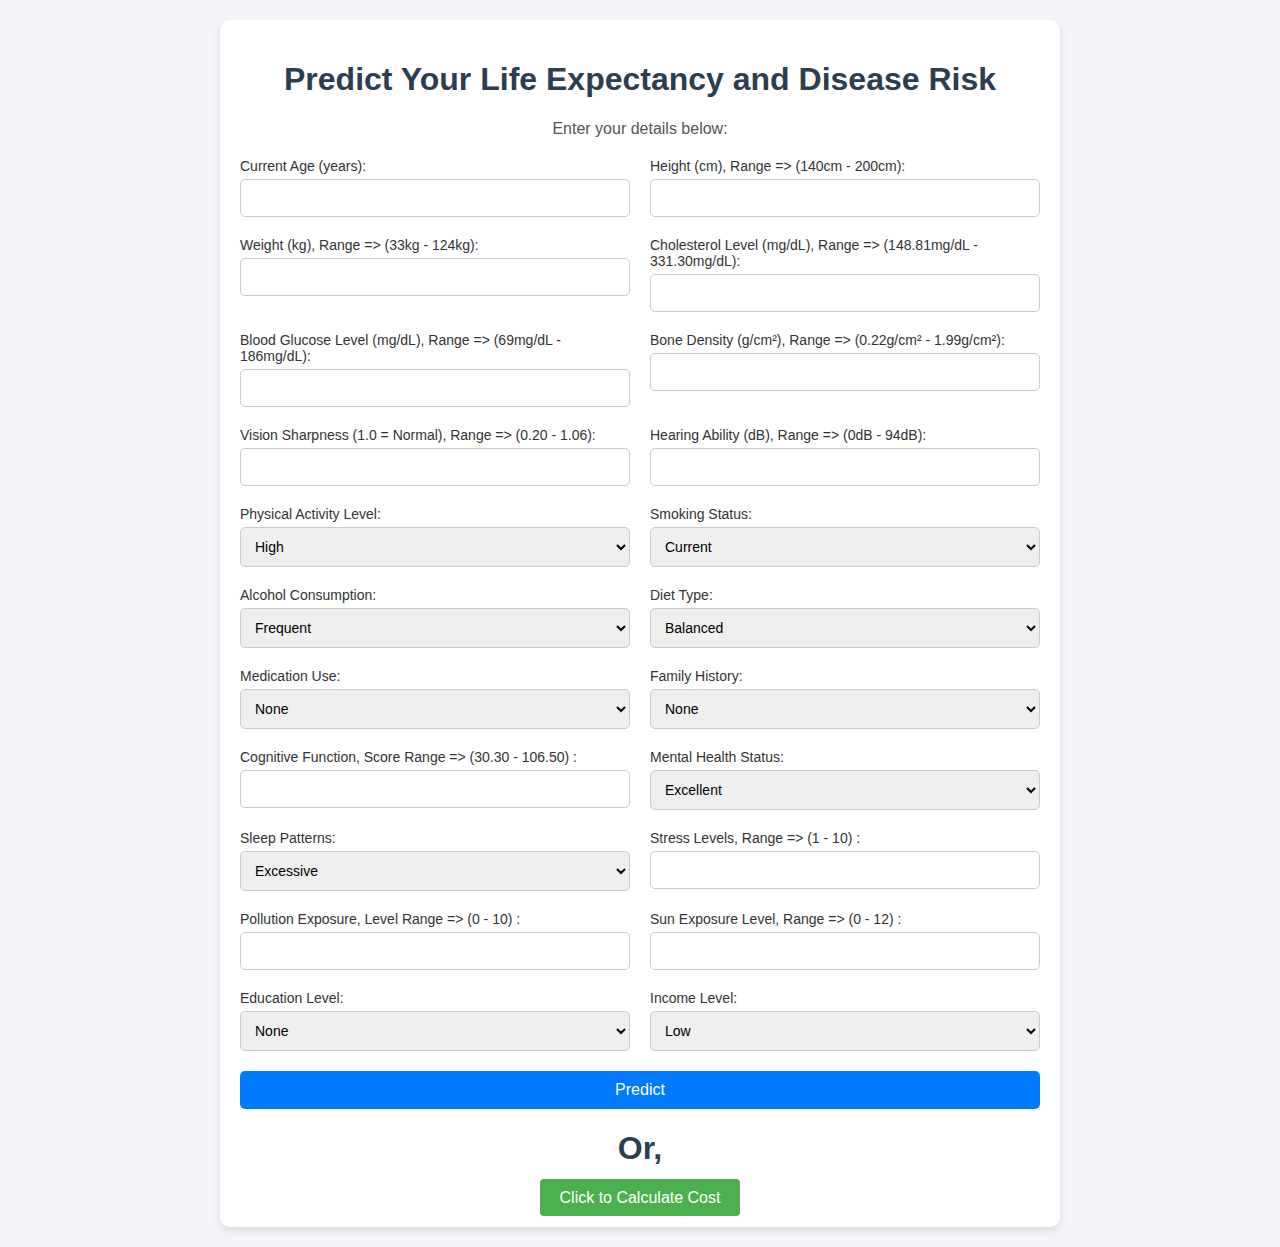
<file: templates/index.html>
<!DOCTYPE html>
<html lang="en">
<head>
    <style>
        body {
    font-family: Arial, sans-serif;
    background-color: #f4f4f9;
    display: flex;
    justify-content: center;
    align-items: flex-start;
    padding: 20px;
    margin: 0;
    box-sizing: border-box;
}

.form-container {
    background: #fff;
    padding: 20px;
    width: 100%;
    max-width: 800px;
    border-radius: 10px;
    box-shadow: 0 4px 8px rgba(0, 0, 0, 0.1);
}

h1 {
    text-align: center;
    color: #2c3e50;
}

p {
    text-align: center;
    color: #555;
    margin-bottom: 20px;
}

form {
    display: flex;
    flex-direction: column;
    gap: 20px;
}

.form-row {
    display: flex;
    flex-wrap: wrap;
    gap: 20px;
}

.form-group {
    flex: 1 1 45%;
    display: flex;
    flex-direction: column;
}

label {
    font-size: 14px;
    margin-bottom: 5px;
    color: #333;
}

input,
select {
    padding: 10px;
    font-size: 14px;
    border: 1px solid #ccc;
    border-radius: 5px;
    box-sizing: border-box;
}

input:focus,
select:focus {
    border-color: #007bff;
    outline: none;
}

.submit-button {
    background-color: #007bff;
    color: #fff;
    padding: 10px;
    font-size: 16px;
    border: none;
    border-radius: 5px;
    cursor: pointer;
    text-align: center;
}

.submit-button:hover {
    background-color: #0056b3;
}



.or{
    text-align: center;
}

.button-container {
            text-align: center;
            margin-top: 20px;
        }
        .btn {
            background-color: #4CAF50;
            color: white;
            padding: 10px 20px;
            text-decoration: none;
            border: none;
            border-radius: 4px;
            font-size: 16px;
            cursor: pointer;
        }
        .btn:hover {
            background-color: #45a049;
        }

    </style>
    <meta charset="UTF-8">
    <meta name="viewport" content="width=device-width, initial-scale=1.0">
    <title>Life Expectancy and Disease Risk Predictor</title>
    <link rel="stylesheet" href="styles.css">
</head>
<body>
    <div class="form-container">
        <h1>Predict Your Life Expectancy and Disease Risk</h1>
        <p>Enter your details below:</p>
        <!-- Form configured to use POST method -->
        <form action="/" method="POST">
            <div class="form-row">
                <div class="form-group">
                    <label for="age">Current Age (years):</label>
                    <input type="number" id="age" name="age" required>
                </div>
                <div class="form-group">
                    <label for="height">Height (cm), Range => (140cm - 200cm):</label>
                    <input type="number" step="0.001" id="height" name="height" required>
                </div>
            </div>
            <div class="form-row">
                <div class="form-group">
                    <label for="weight">Weight (kg), Range => (33kg - 124kg):</label>
                    <input type="number" step="0.001" id="weight" name="weight" required>
                </div>
                <div class="form-group">
                    <label for="cholesterol">Cholesterol Level (mg/dL), Range => (148.81mg/dL - 331.30mg/dL):</label>
                    <input type="number" step="0.001" id="cholesterol" name="cholesterol" required>
                </div>
            </div>
            <div class="form-row">
                <div class="form-group">
                    <label for="blood-glucose">Blood Glucose Level (mg/dL), Range => (69mg/dL - 186mg/dL):</label>
                    <input type="number" step="0.001" id="blood-glucose" name="blood-glucose" required>

                </div>
                <div class="form-group">
                    <label for="bone-density">Bone Density (g/cm²), Range => (0.22g/cm² - 1.99g/cm²):</label>
                    <input type="number" step="0.001" id="bone-density" name="bone-density" required>
                </div>
            </div>
            <div class="form-row">
                <div class="form-group">
                    <label for="vision">Vision Sharpness (1.0 = Normal), Range => (0.20 - 1.06):</label>
                    <input type="number" step="0.001" id="vision" name="vision" required>
                </div>
                <div class="form-group">
                    <label for="hearing">Hearing Ability (dB), Range => (0dB - 94dB):</label>
                    <input type="number" step="0.001" id="hearing" name="hearing" required>
                </div>
            </div>
            <div class="form-row">
                <div class="form-group">
                    <label for="activity">Physical Activity Level:</label>
                    <select id="activity" name="activity" required>
                        <option value="0">High</option>
                        <option value="1">Low</option>
                        <option value="2">Moderate</option>
                    </select>
                </div>
                <div class="form-group">
                    <label for="smoking">Smoking Status:</label>
                    <select id="smoking" name="smoking" required>
                        <option value="0">Current</option>
                        <option value="1">Former</option>
                        <option value="2">Never</option>
                    </select>
                </div>
            </div>
            <div class="form-row">
                <div class="form-group">
                    <label for="alcohol">Alcohol Consumption:</label>
                    <select id="alcohol" name="alcohol" required>
                        <option value="0">Frequent</option>
                        <option value="1">Occasional</option>
                        <option value="2">Never</option>
                    </select>
                </div>
                <div class="form-group">
                    <label for="diet">Diet Type:</label>
                    <select id="diet" name="diet" required>
                        <option value="0">Balanced</option>
                        <option value="1">High-fat</option>
                        <option value="2">Low-carb</option>
                        <option value="3">Vegetarian</option>
                    </select>
                </div>
            </div>
            <div class="form-row">
                <div class="form-group">
                    <label for="medication">Medication Use:</label>
                    <select id="medication" name="medication" required>
                        <option value="0">None</option>
                        <option value="1">Occasional</option>
                        <option value="2">Regular</option>
                    </select>
                </div>
                <div class="form-group">
                    <label for="family-history">Family History:</label>
                    <select id="family-history" name="family-history" required>
                        <option value="0">None</option>
                        <option value="1">Diabetes</option>
                        <option value="2">Heart Disease</option>
                        <option value="3">Hypertension</option>
                    </select>
                </div>
            </div>
            <div class="form-row">
                <div class="form-group">
                    <label for="cognitive">Cognitive Function, Score Range => (30.30 - 106.50) :</label>
                    <input type="number" step="0.001" id="cognitive" name="cognitive" required>
                </div>
                <div class="form-group">
                    <label for="mental-health">Mental Health Status:</label>
                    <select id="mental-health" name="mental-health" required>
                        <option value="0">Excellent</option>
                        <option value="1">Fair</option>
                        <option value="2">Good</option>
                        <option value="3">Poor</option>
                    </select>
                </div>
            </div>
            <div class="form-row">
                <div class="form-group">
                    <label for="sleep">Sleep Patterns:</label>
                    <select id="sleep" name="sleep" required>
                        <option value="0">Excessive</option>
                        <option value="1">Insomnia</option>
                        <option value="2">Normal</option>
                    </select>
                </div>
                <div class="form-group">
                    <label for="stress">Stress Levels, Range => (1 - 10) :</label>
                    <input type="number" step="0.001" id="stress" name="stress" required>
                </div>
            </div>
            <div class="form-row">
                <div class="form-group">
                    <label for="pollution">Pollution Exposure, Level Range => (0 - 10) :</label>
                    <input type="number" step="0.001" id="pollution" name="pollution" required>
                </div>
                <div class="form-group">
                    <label for="sun-exposure">Sun Exposure Level, Range => (0 - 12) :</label>
                    <input type="number" step="0.001" id="sun-exposure" name="sun-exposure" required>
                </div>
            </div>
            <div class="form-row">
                <div class="form-group">
                    <label for="education">Education Level:</label>
                    <select id="education" name="education" required>
                        <option value="0">None</option>
                        <option value="1">High School</option>
                        <option value="2">Undergraduate</option>
                        <option value="3">Postgraduate</option>
                    </select>
                </div>
                <div class="form-group">
                    <label for="income">Income Level:</label>
                    <select id="income" name="income" required>
                        <option value="0">Low</option>
                        <option value="1">Medium</option>
                        <option value="2">High</option>
                    </select>
                </div>
            </div>
            <button type="submit" class="submit-button">Predict</button>
        </form>

        <h1 class="or">Or,</h1>

        <div class="button-container">
            <a href="{{ url_for('cost_calculation') }}" class="btn">Click to Calculate Cost</a>
        </div>
    </div>
</body>
</html>
</file>
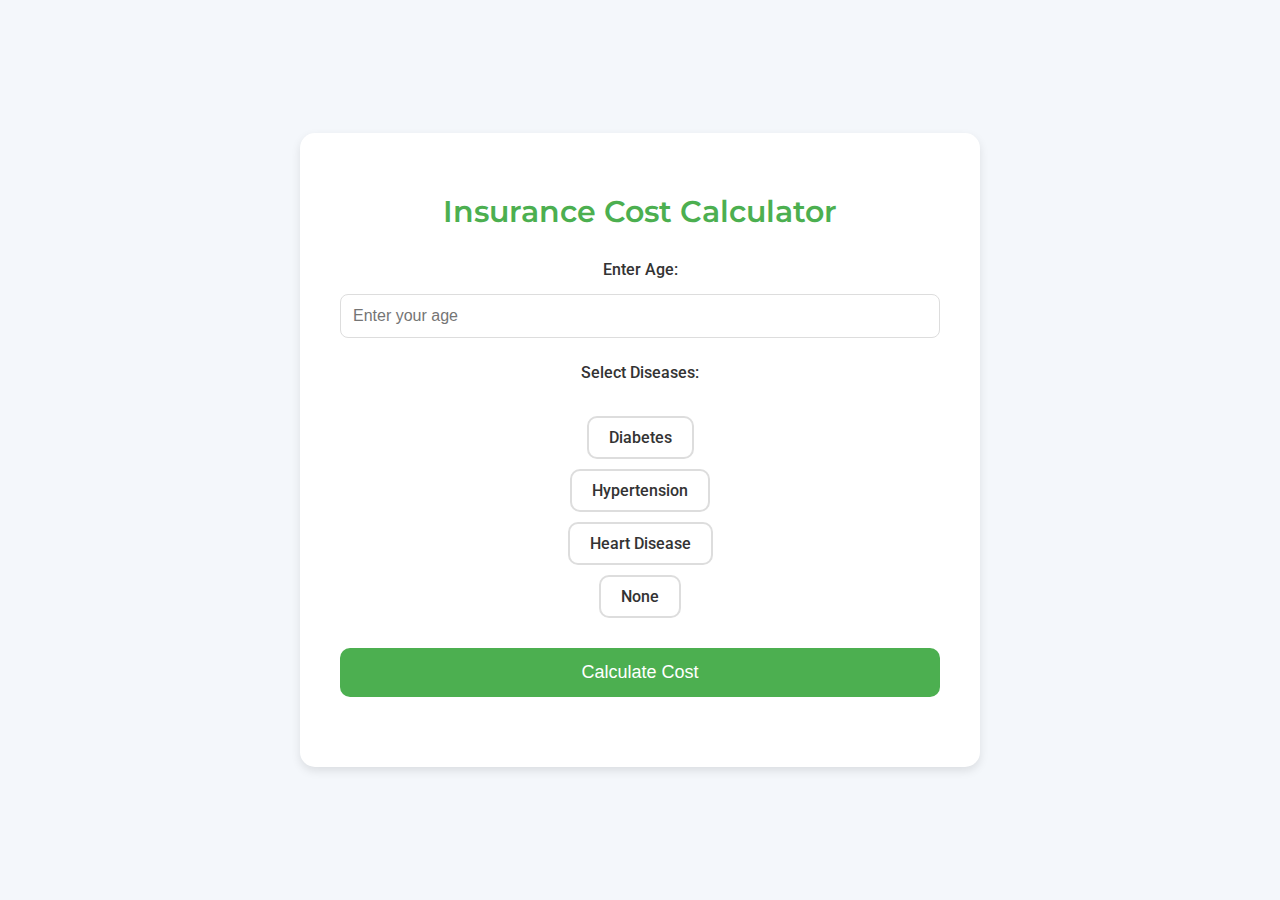
<file: templates/cost_calculation.html>
<!DOCTYPE html>
<html lang="en">
<head>
  <meta charset="UTF-8">
  <meta name="viewport" content="width=device-width, initial-scale=1.0">
  <title>Insurance Cost Calculator</title>
  <!-- Google Font for a modern look -->
  <link href="https://fonts.googleapis.com/css2?family=Roboto:wght@400;500&family=Montserrat:wght@400;500&display=swap" rel="stylesheet">
  <style>
    body {
      font-family: 'Roboto', sans-serif;
      background-color: #f4f7fb;
      color: #333;
      margin: 0;
      padding: 0;
      display: flex;
      justify-content: center;
      align-items: center;
      height: 100vh;
    }
    .container {
      background-color: #fff;
      padding: 40px;
      border-radius: 15px;
      box-shadow: 0 4px 10px rgba(0, 0, 0, 0.1);
      width: 100%;
      max-width: 600px;
      text-align: center;
    }
    h1 {
      font-family: 'Montserrat', sans-serif;
      color: #4CAF50;
      margin-bottom: 30px;
      font-size: 30px;
      font-weight: 600;
    }
    label {
      font-size: 16px;
      font-weight: 500;
      color: #333;
      margin-bottom: 10px;
      display: block;
    }
    .form-group {
      margin-bottom: 25px;
    }
    .form-group input[type="number"] {
      width: 100%;
      padding: 12px;
      margin-top: 5px;
      border: 1px solid #ddd;
      border-radius: 8px;
      font-size: 16px;
      box-sizing: border-box;
      transition: border-color 0.3s;
    }
    .form-group input[type="number"]:focus {
      border-color: #4CAF50;
    }
    .form-group input[type="checkbox"] {
      display: none;
    }
    .checkbox-label {
      display: inline-block;
      background-color: #fff;
      padding: 10px 20px;
      border: 2px solid #ddd;
      border-radius: 10px;
      margin: 5px;
      cursor: pointer;
      font-weight: 500;
      font-size: 16px;
      transition: background-color 0.3s, transform 0.3s;
    }
    .checkbox-label:hover {
      background-color: #f1f1f1;
    }
    .checkbox-label:active {
      transform: scale(0.98);
    }
    .checkbox-label.selected {
      border-color: #4CAF50;
      background-color: #d7f7d3;
      color: #4CAF50;
    }
    button {
      background-color: #4CAF50;
      color: white;
      padding: 14px 25px;
      border: none;
      border-radius: 10px;
      width: 100%;
      font-size: 18px;
      font-weight: 500;
      cursor: pointer;
      transition: background-color 0.3s, transform 0.3s;
    }
    button:hover {
      background-color: #45a049;
      transform: scale(1.05);
    }
    button:active {
      transform: scale(1);
    }
    .result {
      font-family: 'Montserrat', sans-serif;
      text-align: center;
      font-size: 20px;
      font-weight: 600;
      color: #333;
      margin-top: 30px;
    }
    .result span {
      color: #4CAF50;
    }
    .form-group .error {
      color: red;
      font-size: 14px;
      margin-top: 5px;
    }
  </style>
</head>
<body>
  <div class="container">
    <h1>Insurance Cost Calculator</h1>
    <form id="insuranceForm">
      <div class="form-group">
        <label for="age">Enter Age:</label>
        <input type="number" id="age" name="age" required placeholder="Enter your age">
        <div class="error" id="ageError"></div>
      </div>
      <div class="form-group">
        <label>Select Diseases:</label><br>
        <input type="checkbox" id="diabetes" name="diabetes" onclick="uncheckNone()">
        <label class="checkbox-label" for="diabetes">Diabetes</label><br>
        <input type="checkbox" id="hypertension" name="hypertension" onclick="uncheckNone()">
        <label class="checkbox-label" for="hypertension">Hypertension</label><br>
        <input type="checkbox" id="heartDisease" name="heartDisease" onclick="uncheckNone()">
        <label class="checkbox-label" for="heartDisease">Heart Disease</label><br>
        <input type="checkbox" id="none" name="none" onclick="uncheckDiseases()">
        <label class="checkbox-label" for="none">None</label>
      </div>
      <button type="button" onclick="calculateCost()">Calculate Cost</button>
    </form>
    <div class="result" id="result"></div>
  </div>

  <script>
    function uncheckNone() {
      // Uncheck "None" if any disease checkbox is selected
      document.getElementById('none').checked = false;
      updateCheckboxLabels();
    }

    function uncheckDiseases() {
      // Uncheck all disease checkboxes if "None" is selected
      document.getElementById('diabetes').checked = false;
      document.getElementById('hypertension').checked = false;
      document.getElementById('heartDisease').checked = false;
      updateCheckboxLabels();
    }

    function updateCheckboxLabels() {
      // Update label styles based on checkbox selection
      const checkboxes = ['diabetes', 'hypertension', 'heartDisease', 'none'];
      checkboxes.forEach(function(id) {
        const checkbox = document.getElementById(id);
        const label = document.querySelector(`label[for='${id}']`);
        if (checkbox.checked) {
          label.classList.add('selected');
        } else {
          label.classList.remove('selected');
        }
      });
    }

    function calculateCost() {
      const age = parseInt(document.getElementById('age').value);
      const hasDiabetes = document.getElementById('diabetes').checked;
      const hasHypertension = document.getElementById('hypertension').checked;
      const hasHeartDisease = document.getElementById('heartDisease').checked;
      const hasNone = document.getElementById('none').checked;

      const ageErrorDiv = document.getElementById('ageError');
      if (isNaN(age) || age <= 0) {
        ageErrorDiv.textContent = 'Please enter a valid age.';
        return;
      } else {
        ageErrorDiv.textContent = '';
      }

      // Base costs for each disease
      const baseCosts = {
        diabetes: 30000,      // Annual cost for diabetes
        hypertension: 15000,  // Annual cost for hypertension
        heartDisease: 60000   // Annual cost for heart disease
      };

      let totalCost = 0;

      if (hasNone) {
        // Base cost for "None" and age-based increments every 10 years after 30
        totalCost = 36000; // Annual cost for "None" (BDT 3000 monthly)
        if (age > 30) {
          const extraYears = age - 30;
          const increments = Math.floor(extraYears / 10); // Calculate 10-year intervals
          const ageIncrementFactor = 1 + (increments * 0.1); // 10% increase per interval
          totalCost *= ageIncrementFactor;
        }
      } else {
        // Add costs for selected diseases
        if (hasDiabetes) totalCost += baseCosts.diabetes;
        if (hasHypertension) totalCost += baseCosts.hypertension;
        if (hasHeartDisease) totalCost += baseCosts.heartDisease;

        // Apply age-based increment for diseases (10% every 5 years after 30)
        if (age > 30) {
          const extraYears = age - 30;
          const increments = Math.floor(extraYears / 5); // Calculate 5-year intervals
          const ageIncrementFactor = 1 + (increments * 0.1); // 10% increase per interval
          totalCost *= ageIncrementFactor;
        }
      }

      // Calculate monthly cost
      const monthlyCost = totalCost / 12;

      // Display the result
      const resultDiv = document.getElementById('result');
      if (totalCost > 0) {
        resultDiv.innerHTML = `Estimated MONTHLY Insurance Cost: <span>BDT ${monthlyCost.toFixed(2)}</span>`;
      } else {
        resultDiv.textContent = 'Please select at least one disease or "None".';
      }
    }

    // Update checkbox labels on page load
    window.onload = updateCheckboxLabels;
  </script>
</body>
</html>
</file>
<file: templates/styles.css>
body {
    font-family: Arial, sans-serif;
    background-color: #f4f4f9;
    display: flex;
    justify-content: center;
    align-items: flex-start;
    padding: 20px;
    margin: 0;
    box-sizing: border-box;
}

.form-container {
    background: #fff;
    padding: 20px;
    width: 100%;
    max-width: 800px;
    border-radius: 10px;
    box-shadow: 0 4px 8px rgba(0, 0, 0, 0.1);
}

h1 {
    text-align: center;
    color: #2c3e50;
}

p {
    text-align: center;
    color: #555;
    margin-bottom: 20px;
}

form {
    display: flex;
    flex-direction: column;
    gap: 20px;
}

.form-row {
    display: flex;
    flex-wrap: wrap;
    gap: 20px;
}

.form-group {
    flex: 1 1 45%;
    display: flex;
    flex-direction: column;
}

label {
    font-size: 14px;
    margin-bottom: 5px;
    color: #333;
}

input,
select {
    padding: 10px;
    font-size: 14px;
    border: 1px solid #ccc;
    border-radius: 5px;
    box-sizing: border-box;
}

input:focus,
select:focus {
    border-color: #007bff;
    outline: none;
}

.submit-button {
    background-color: #007bff;
    color: #fff;
    padding: 10px;
    font-size: 16px;
    border: none;
    border-radius: 5px;
    cursor: pointer;
    text-align: center;
}

.submit-button:hover {
    background-color: #0056b3;
}
</file>
